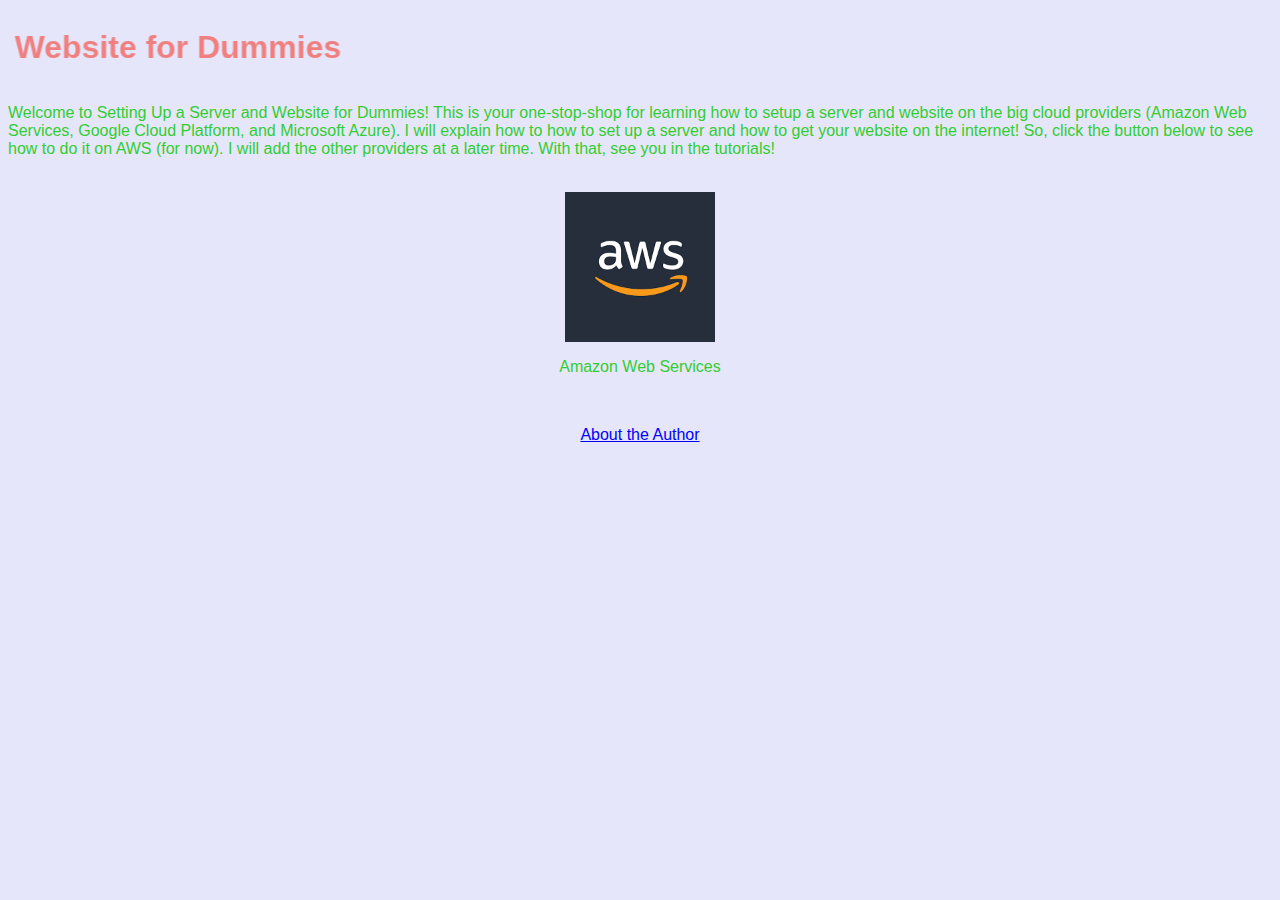
<file: index.html>
<html>
    <head>
        <link rel="stylesheet" type="text/css" href="style.css">
        <title>Setting Up a Server and Website for Dummies</title>
    </head>
    <body>
        <marquee direction="right"><h1>Setting Up a Server and Website for Dummies</h1></marquee>
        <p>
            Welcome to Setting Up a Server and Website for Dummies! This is your one-stop-shop for learning how to setup a server and website on the big cloud providers (Amazon Web Services, Google Cloud Platform, and Microsoft Azure).
            I will explain how to how to set up a server and how to get your website on the internet! So, click the button below to see how to do it on AWS (for now). I will add the other providers at a later time. With that, see you in the tutorials!
        </p>
        <br>
        <div class="indexpic2">
            <a href="amazon.html"><img class="indexpic1" src="Pictures/aws.png"></a>
            <p>Amazon Web Services</p>
        </div>
		<br>
		<a href="about.html"><p class="link">About the Author</p></a>
    </body>
</html>
</file>
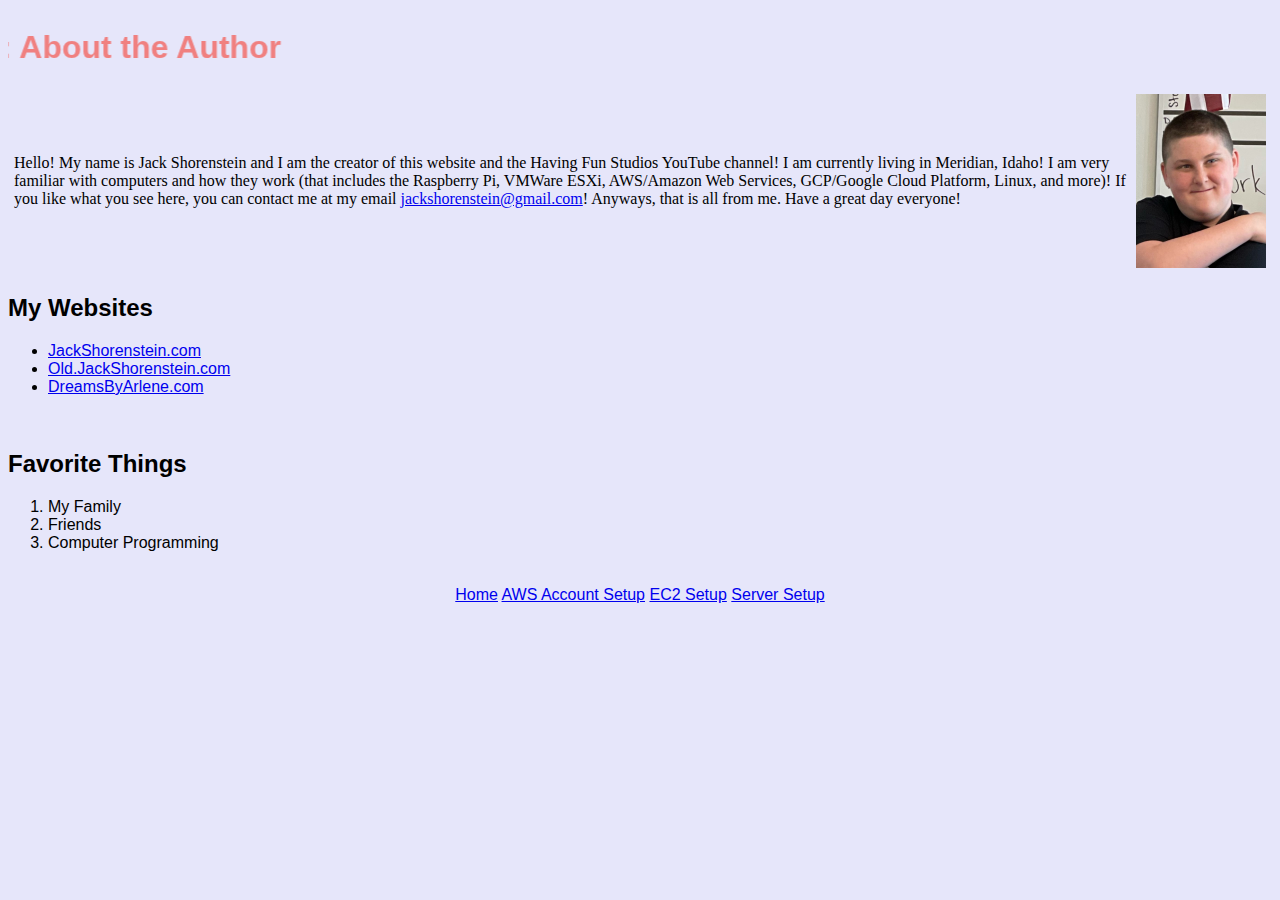
<file: about.html>
<html>
	<head>
		<title>Servers and Websites for Dummies: About the Author</title>
		<link rel="stylesheet" type="text/css" href="style.css">
	</head>
	<body>
		<marquee direction="right"><h1>Servers and Websites for Dummies: About the Author</h1></marquee>
		<TABLE WIDTH=100%>
		<TR>
			<TD>
				<TABLE>
						<TR>
							<TD>
								<P><FONT FACE=TAHOMA><FONT COLOR=BLACK>
								  Hello! My name is Jack Shorenstein and I am the creator of this website and the Having Fun Studios YouTube channel! I am currently living in Meridian, Idaho! I am very familiar with computers and how they work (that includes the Raspberry Pi, VMWare ESXi, AWS/Amazon Web Services,
								  GCP/Google Cloud Platform, Linux, and more)! If you like what you see here, you can contact me at my email <A HREF="mailto:jackshorenstein@gmail.com">jackshorenstein@gmail.com</A>! Anyways, that is all from me. Have a great day everyone!</FONT>
								</P>
							</TD>
							<TD VALIGN=TOP>
								<IMG class="me" SRC=Pictures/me.jpeg ALT="me" height="400" width="300">
							</TD>
						</TR>
				</TABLE>
			</TD>
		</TR>
		</TABLE>
		<h2>My Websites</h2>
		<ul>
			<li><a href="https://jackshorenstein.com">JackShorenstein.com</a></li>
			<li><a href="https://old.jackshorenstein.com">Old.JackShorenstein.com</a></li>
			<li><a href="https://dreamsbyarlene.com">DreamsByArlene.com</a></li>
		</ul>
		<br>
		<h2>Favorite Things</h2>
		<ol>
			<li>My Family</li>
			<li>Friends</li>
			<li>Computer Programming</li>
		</ol>
		<br>
		<div class="images">
			<a href="index.html">Home</a> <a href="amazon.html">AWS Account Setup</a> <a href="ec2.html">EC2 Setup</a> <a href="serversetup.html">Server Setup</a>
		</div>
	</body>
</html>
</file>
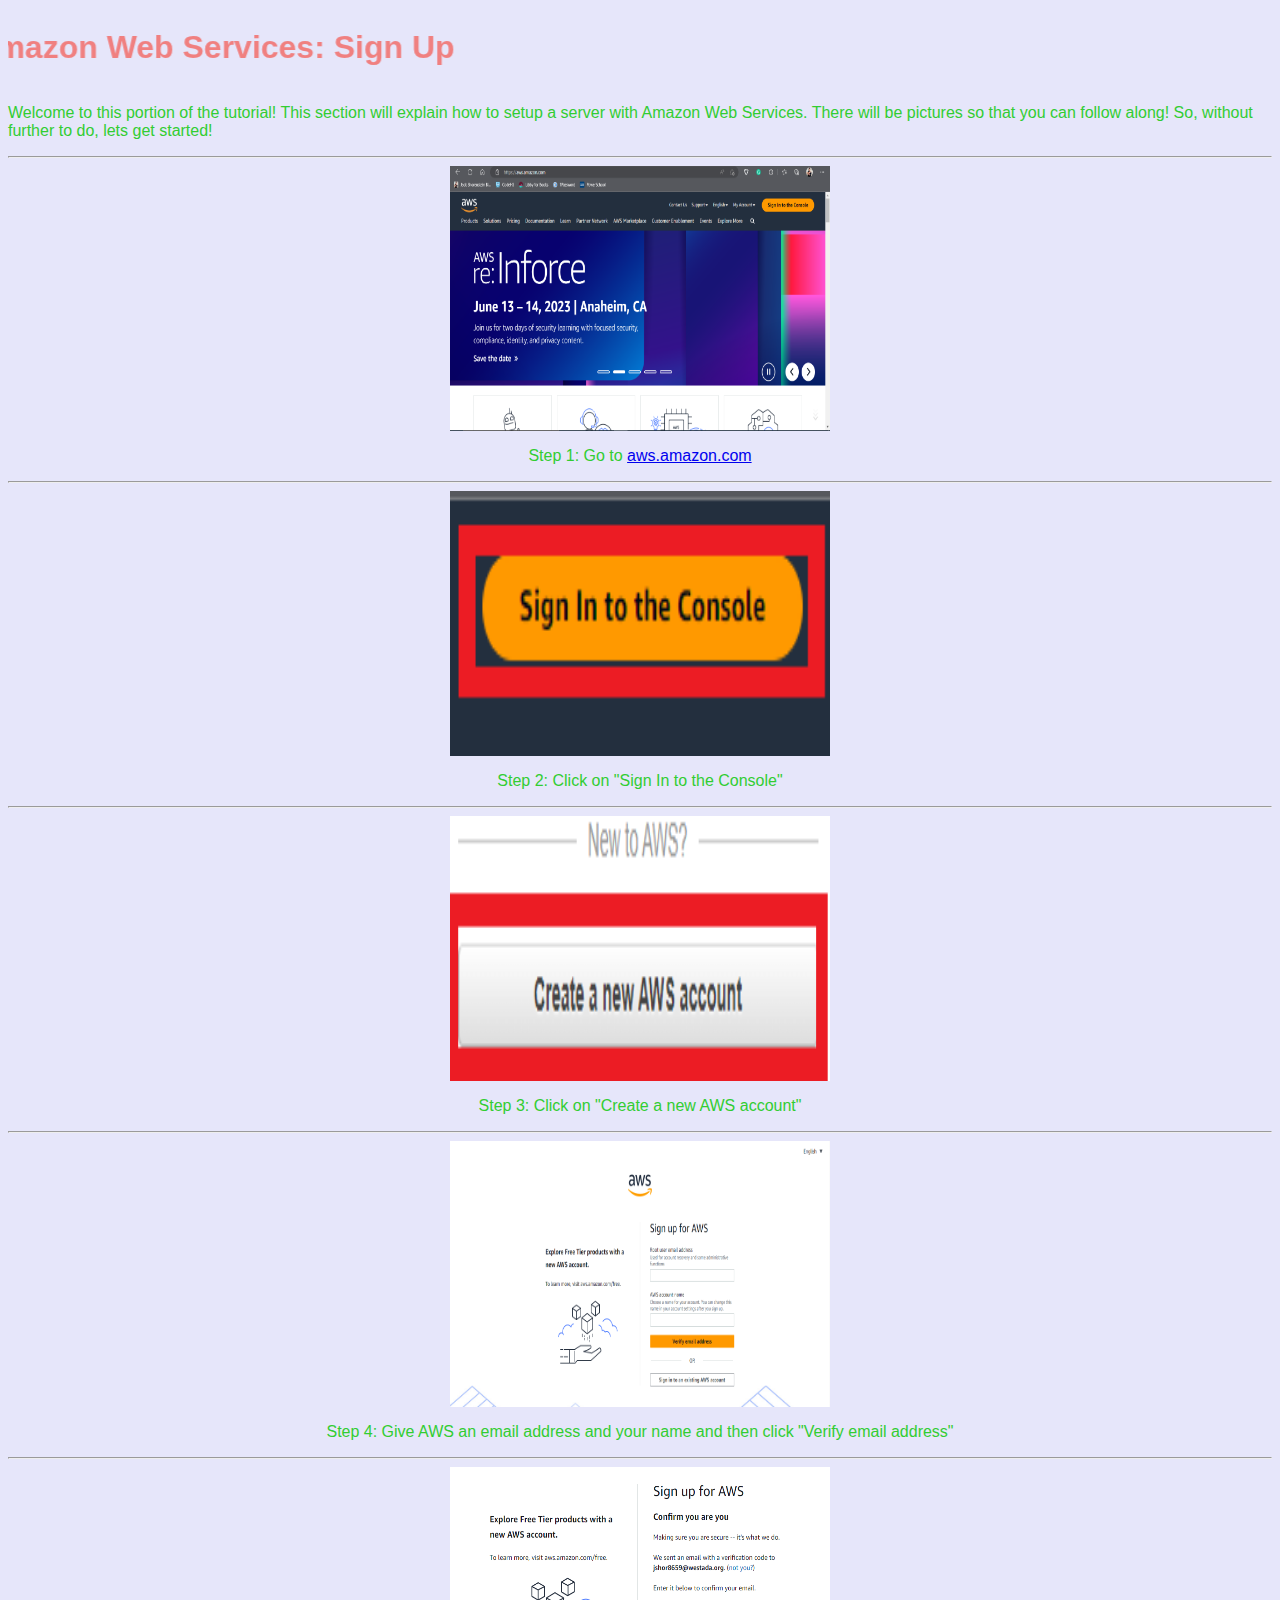
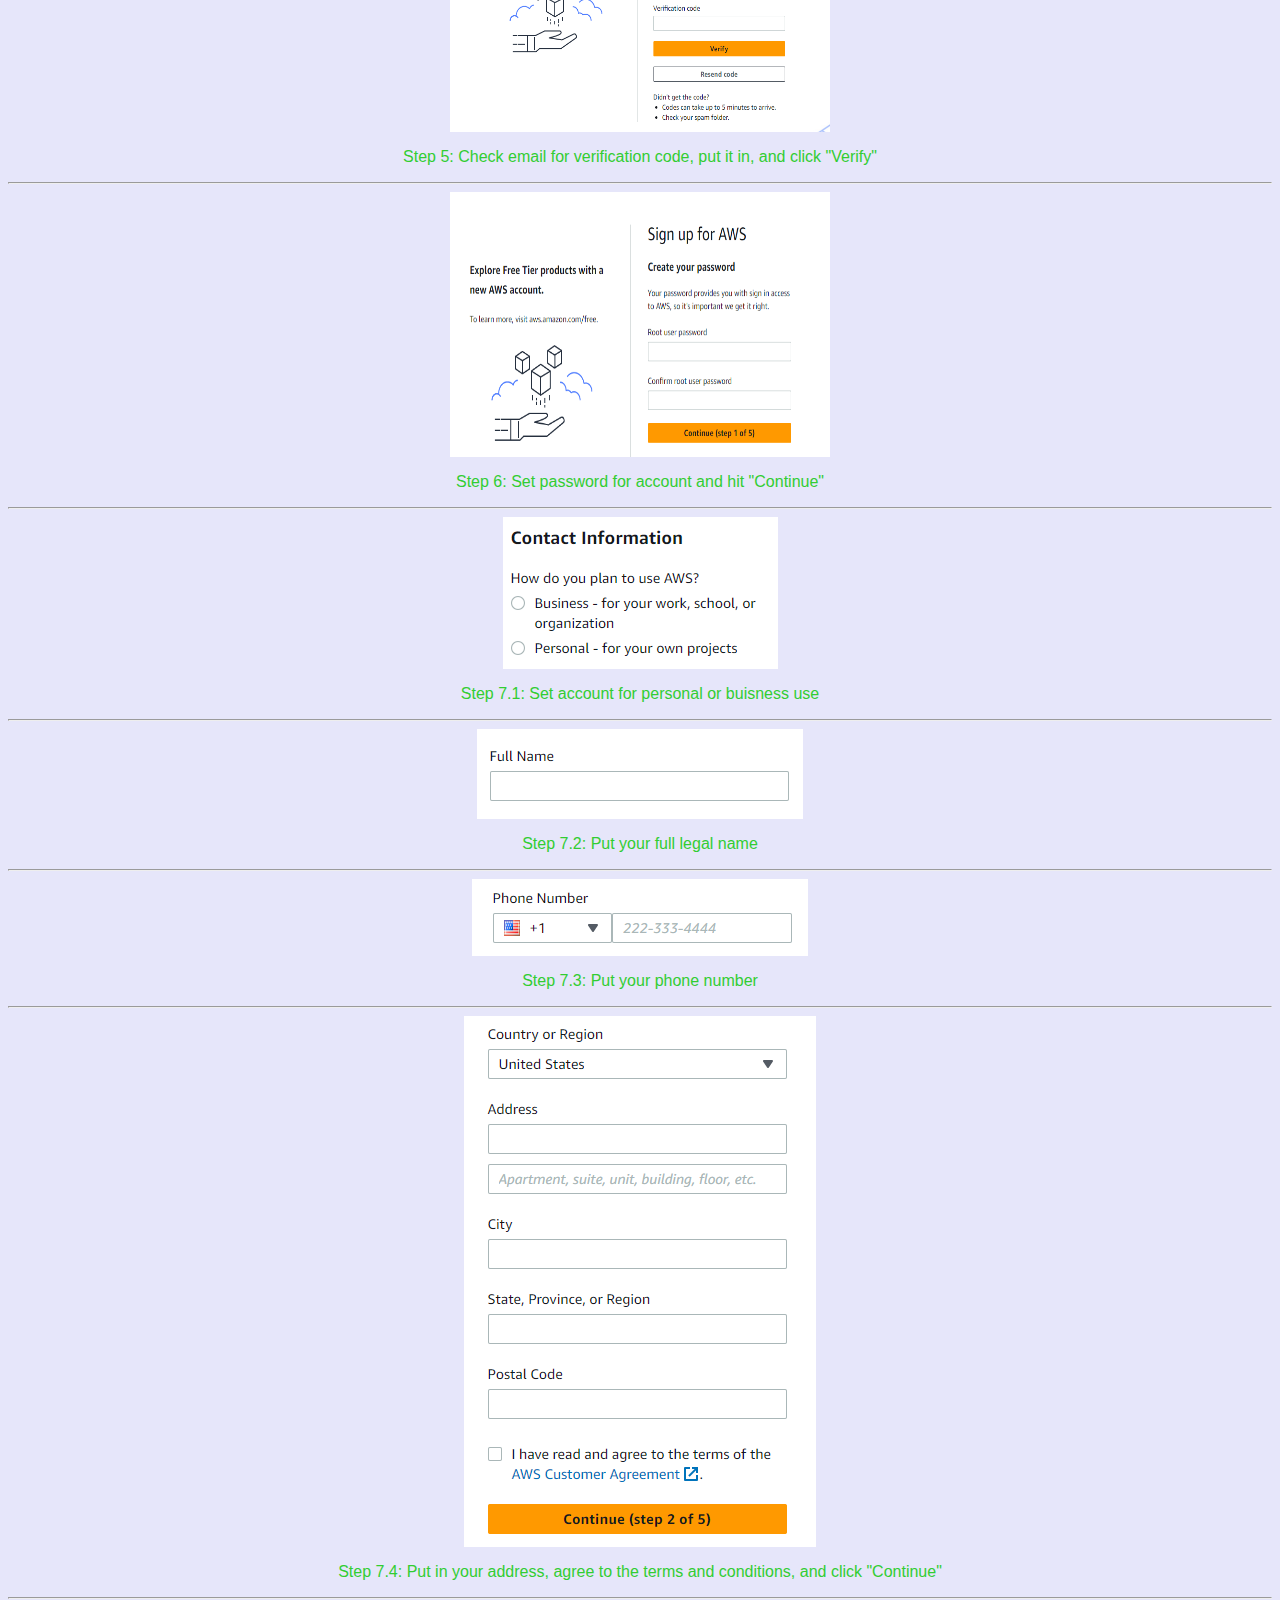
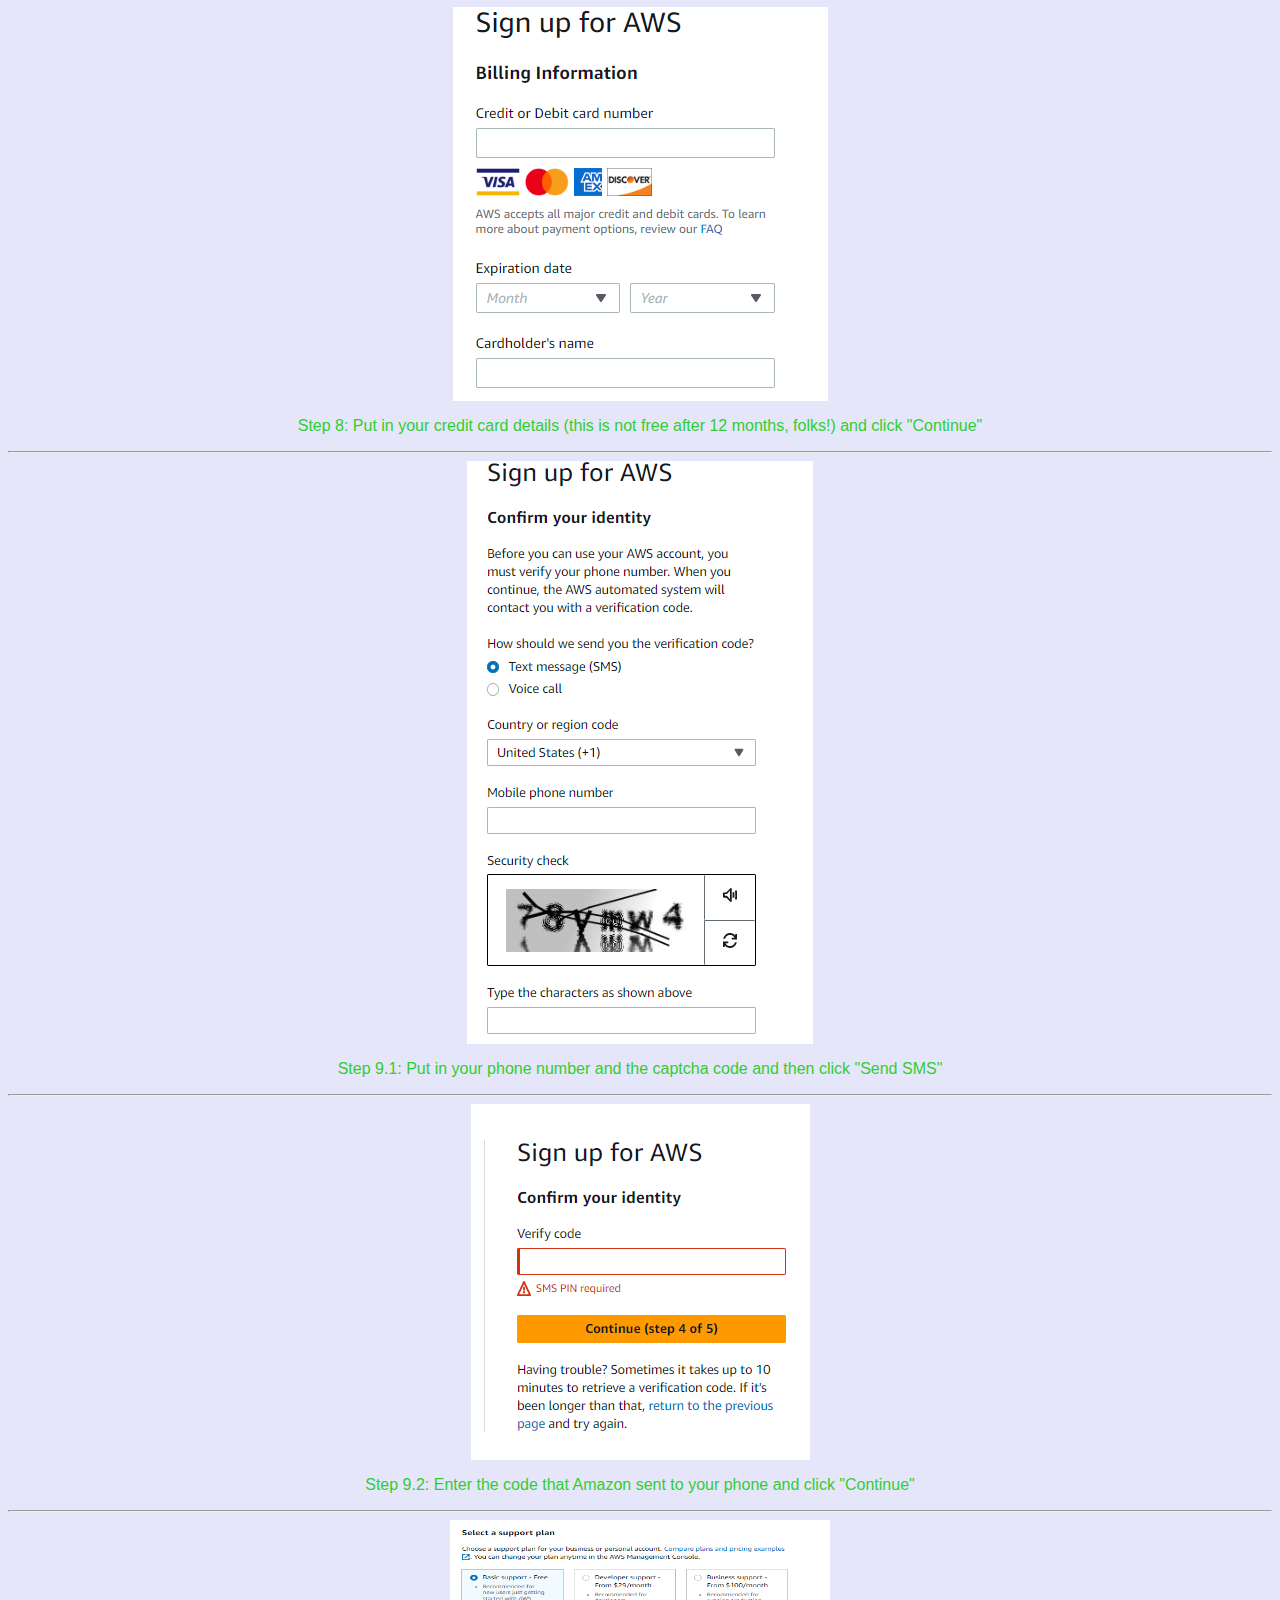
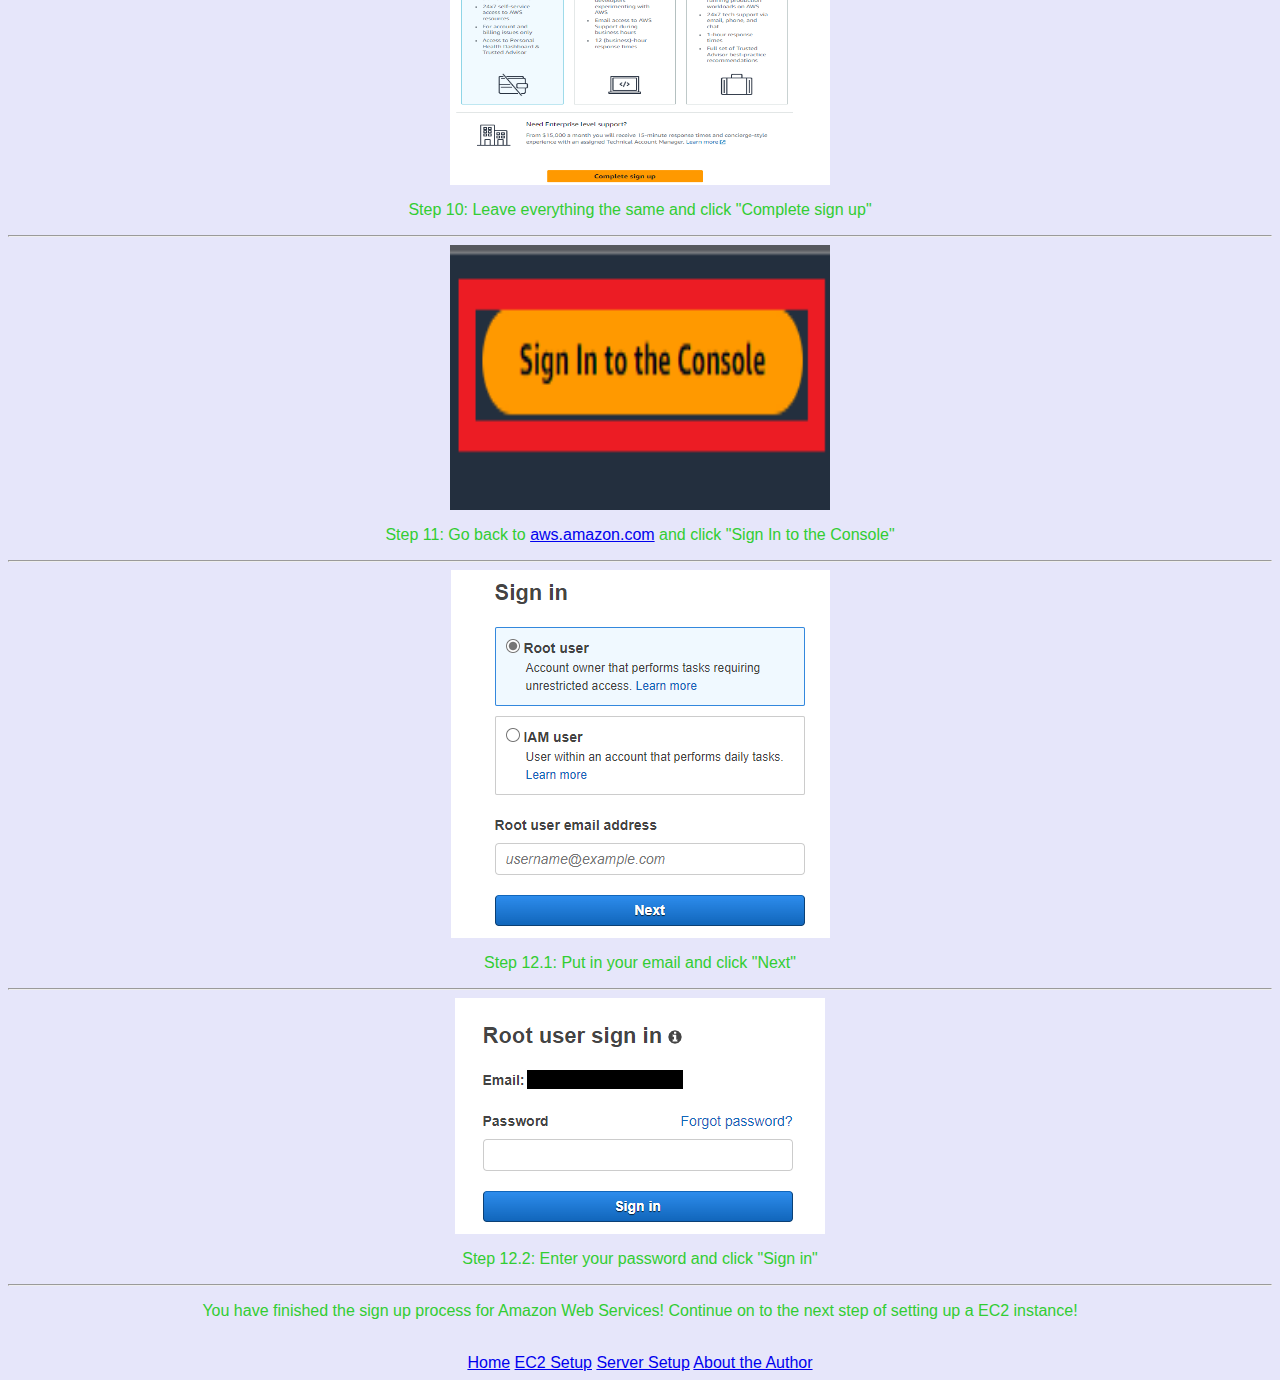
<file: amazon.html>
<html>
    <head>
        <title>Setting Up a Server and Website for Dummies: Amazon Web Services: Sign Up</title>
        <link rel="stylesheet" type="text/css" href="style.css">
    </head>
    <body>
        <marquee direction="right"><h1>Amazon Web Services: Sign Up</h1></marquee>
        <p>
            Welcome to this portion of the tutorial! This section will explain how to setup a server with Amazon Web Services.
            There will be pictures so that you can follow along! So, without further to do, lets get started!
        </p>
        <hr>
        <div class="images">
            <a href="https://aws.amazon.com"><img src="Pictures/amazon-home.png"></a>
            <p>
                Step 1: Go to <a href="https://aws.amazon.com">aws.amazon.com</a>
            </p>
            <hr>
            <img src="Pictures/amazon-home-signin.png">
            <p>
                Step 2: Click on "Sign In to the Console"
            </p>
            <hr>
            <img src="Pictures/amazon-newaccountbutton.png">
            <p>
                Step 3: Click on "Create a new AWS account"
            </p>
            <hr>
            <img src="Pictures/amazon-signup1.png">
            <p>
                Step 4: Give AWS an email address and your name and then click "Verify email address"
            </p>
            <hr>
            <img src="Pictures/amazon-signup2.png">
            <p>
                Step 5: Check email for verification code, put it in, and click "Verify"
            </p>
            <hr>
            <img src="Pictures/amazon-signup3.png">
            <p>
                Step 6: Set password for account and hit "Continue"
            </p>
            <hr>
            <img class="address" src="Pictures/amazon-signup4.png">
            <p>
                Step 7.1: Set account for personal or buisness use
            </p>
            <hr>
            <img class="address" src="Pictures/amazon-signup4-2.png">
            <p>
                Step 7.2: Put your full legal name
            </p>
            <hr>
            <img class="address" src="Pictures/amazon-signup4-3.png">
            <p>
                Step 7.3: Put your phone number
            </p>
            <hr>
            <img class="address" src="Pictures/amazon-signup4-4.png">
            <p>
                Step 7.4: Put in your address, agree to the terms and conditions, and click "Continue"
            </p>
            <hr>
            <img class="address" src="Pictures/amazon-signup5.png">
            <p>
                Step 8: Put in your credit card details (this is not free after 12 months, folks!) and click "Continue"
            </p>
            <hr>
            <img class="address" src="Pictures/amazon-signup6.png">
            <p>
                Step 9.1: Put in your phone number and the captcha code and then click "Send SMS"
            </p>
            <hr>
            <img class="address" src="Pictures/amazon-signup6-2.png">
            <p>
                Step 9.2: Enter the code that Amazon sent to your phone and click "Continue"
            </p>
            <hr>
            <img src="Pictures/amazon-signup7.png">
            <p>
                Step 10: Leave everything the same and click "Complete sign up"
            </p>
            <hr>
            <a href="https://aws.amazon.com"><img src="Pictures/amazon-home-signin.png"></a>
            <p>
                Step 11: Go back to <a href="https://aws.amazon.com">aws.amazon.com</a> and click "Sign In to the Console"
            </p>
            <hr>
            <img  class="address" src="Pictures/amazon-login.png">
            <p>
                Step 12.1: Put in your email and click "Next"
            </p>
            <hr>
            <img class="address" src="Pictures/amazon-login-2.png">
            <p>
                Step 12.2: Enter your password and click "Sign in"
            </p>
            <hr>
            <p>
                You have finished the sign up process for Amazon Web Services! Continue on to the next step of setting up a EC2 instance!
            </p>
			<br>
            <a href="index.html">Home</a> <a href="ec2.html">EC2 Setup</a> <a href="serversetup.html">Server Setup</a> <a href="about.html">About the Author</a>
        </div>
    </body>
</html>
</file>
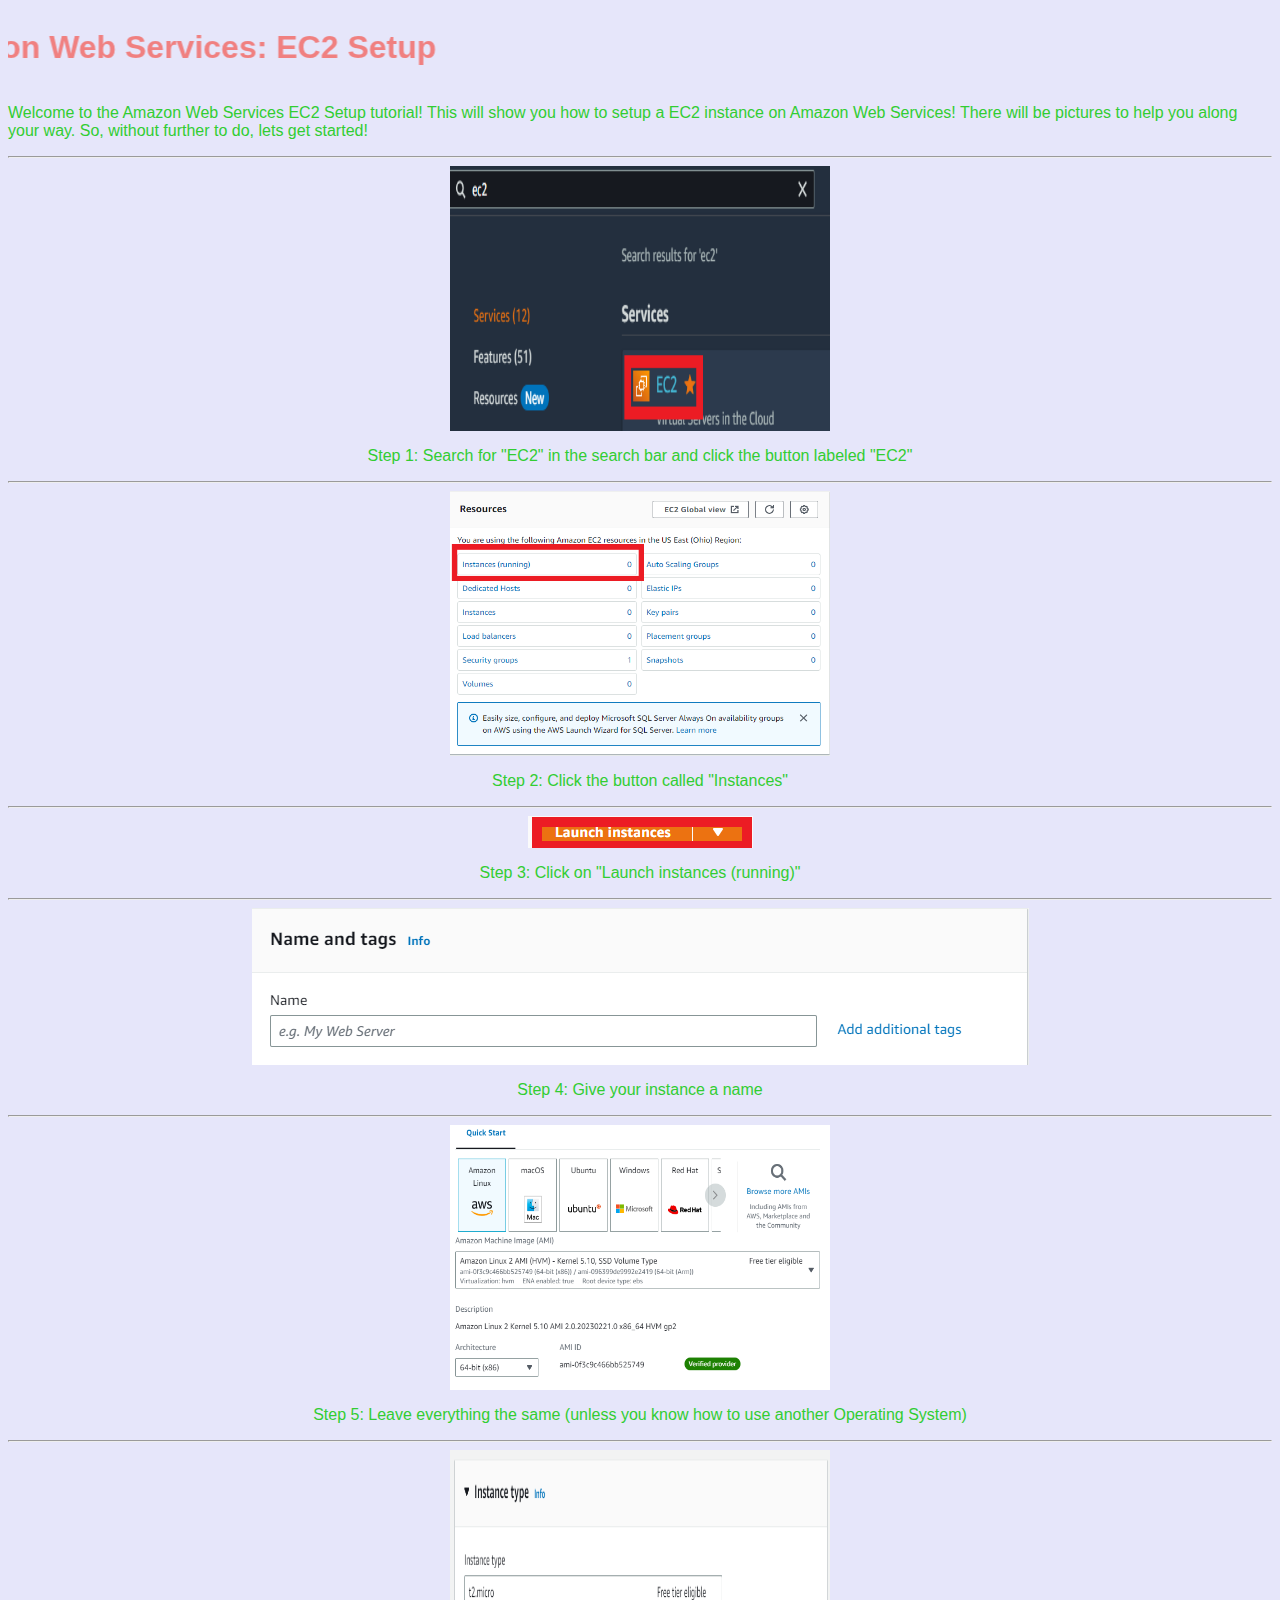
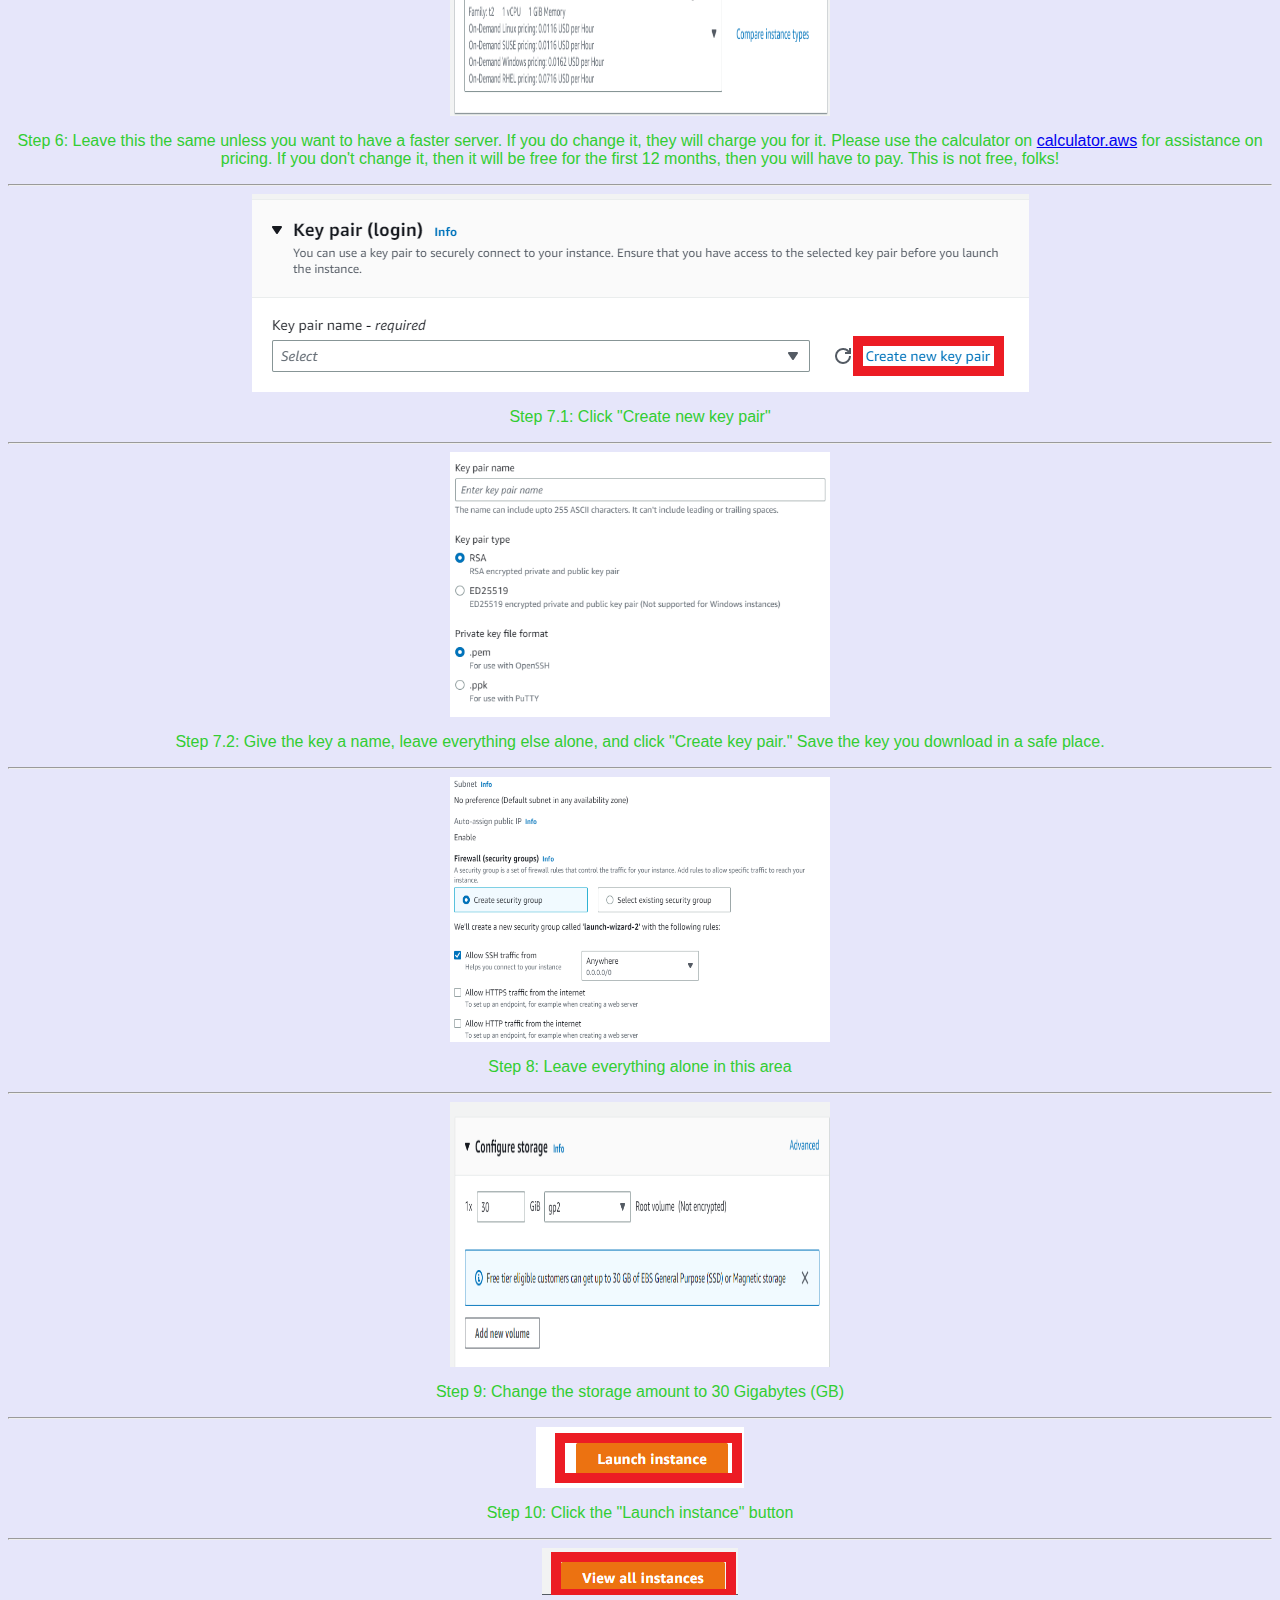
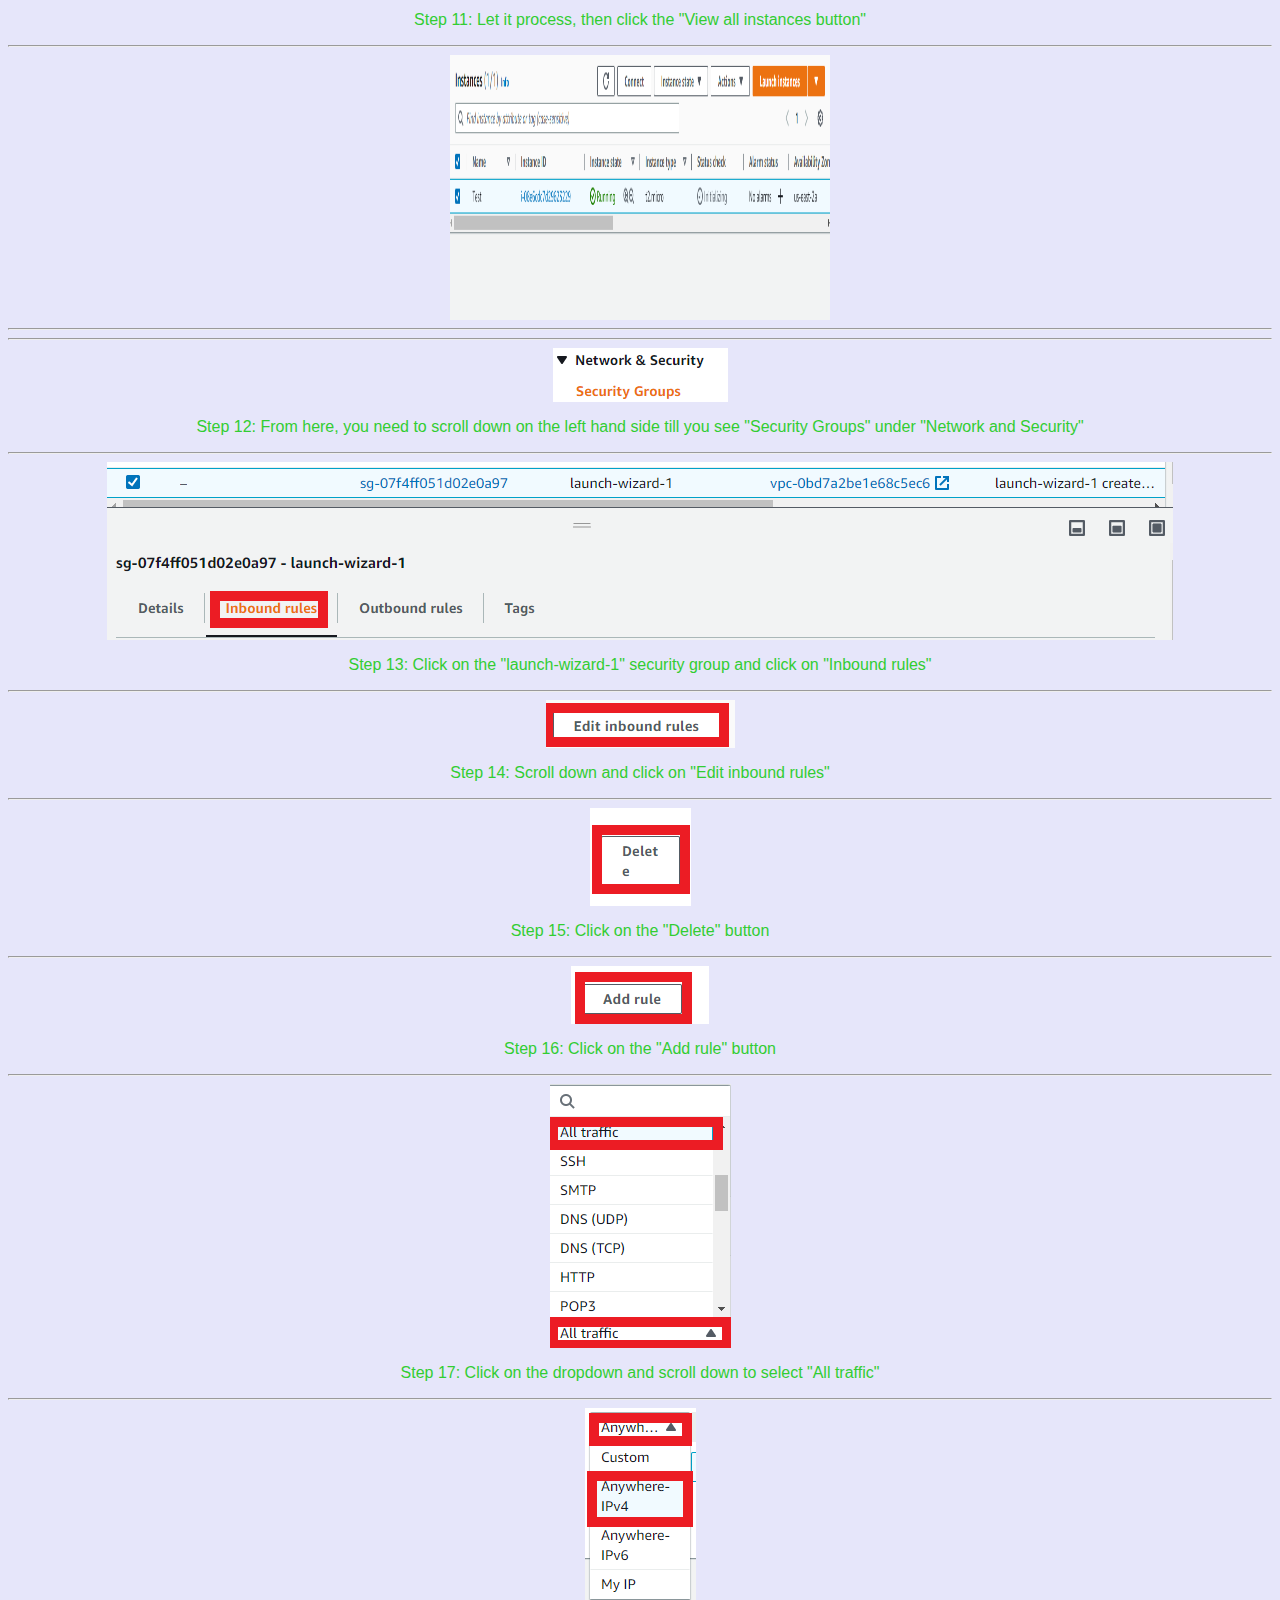
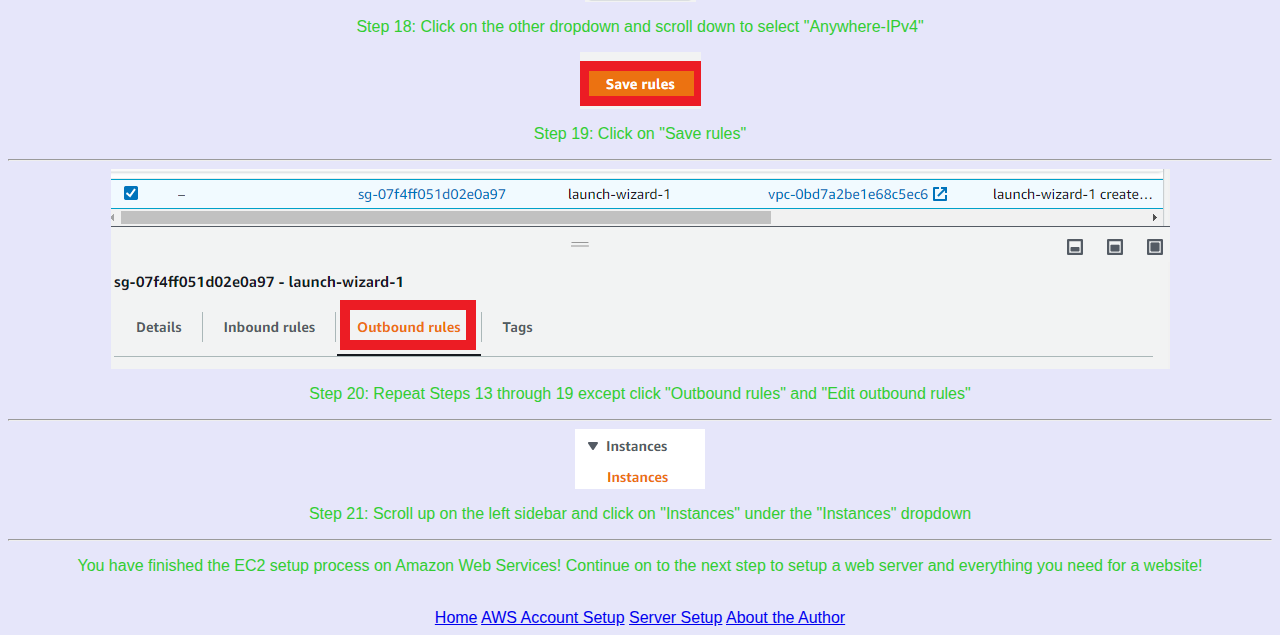
<file: ec2.html>
<html>
    <head>
        <title>Setting Up a Server and Website for Dummies: Amazon Web Services: EC2 Setup</title>
        <link rel="stylesheet" type="text/css" href="style.css">
    </head>
    <body>
        <marquee direction="right"><h1>Amazon Web Services: EC2 Setup</h1></marquee>
        <p>
            Welcome to the Amazon Web Services EC2 Setup tutorial! This will show you how to setup a EC2 instance on Amazon Web Services!
            There will be pictures to help you along your way. So, without further to do, lets get started!
        </p>
        <hr>
        <div class="images">
            <img src="Pictures/amazon-ec2-1.png">
            <p>
                Step 1: Search for "EC2" in the search bar and click the button labeled "EC2"
            </p>
            <hr>
            <img src="Pictures/amazon-ec2-2.png">
            <p>
                Step 2: Click the button called "Instances"
            </p>
            <hr>
            <img class="address" src="Pictures/amazon-ec2-3.png">
            <p>
                Step 3: Click on "Launch instances (running)"
            </p>
            <hr>
            <img class="address" src="Pictures/amazon-ec2-4.png">
            <p>
                Step 4: Give your instance a name
            </p>
            <hr>
            <img src="Pictures/amazon-ec2-5.png">
            <p>
                Step 5: Leave everything the same (unless you know how to use another Operating System)
            </p>
            <hr>
            <img src="Pictures/amazon-ec2-6.png">
            <p>
                Step 6: Leave this the same unless you want to have a faster server. If you do change it, they will charge you for it.
                Please use the calculator on <a href="https://calculator.aws">calculator.aws</a> for assistance on pricing. If you don't change it,
                then it will be free for the first 12 months, then you will have to pay. This is not free, folks!
            </p>
            <hr>
            <img class="address" src="Pictures/amazon-ec2-7.png">
            <p>
                Step 7.1: Click "Create new key pair"
            </p>
            <hr>
            <img src="Pictures/amazon-ec2-7-1.png">
            <p>
                Step 7.2: Give the key a name, leave everything else alone, and click "Create key pair." Save the key you download in a safe place.
            </p>
            <hr>
            <img src="Pictures/amazon-ec2-8.png">
            <p>
                Step 8: Leave everything alone in this area
            </p>
            <hr>
            <img src="Pictures/amazon-ec2-9.png">
            <p>
                Step 9: Change the storage amount to 30 Gigabytes (GB)
            </p>
            <hr>
            <img class="address" src="Pictures/amazon-ec2-10.png">
            <p>
                Step 10: Click the "Launch instance" button
            </p>
            <hr>
            <img class="address" src="Pictures/amazon-ec2-11.png">
            <p>
                Step 11: Let it process, then click the "View all instances button"
            </p>
            <hr>
            <img src="Pictures/amazon-ec2-12.png">
            <hr>
            <hr>
            <img class="address" src="Pictures/amazon-ec2-13.png">
            <p>
                Step 12: From here, you need to scroll down on the left hand side till you see "Security Groups" under "Network and Security"
            </p>
            <hr>
            <img class="address" src="Pictures/amazon-ec2-14.png">
            <p>
                Step 13: Click on the "launch-wizard-1" security group and click on "Inbound rules"
            </p>
            <hr>
            <img class="address" src="Pictures/amazon-ec2-15.png">
            <p>
                Step 14: Scroll down and click on "Edit inbound rules"
            </p>
            <hr>
            <img class="address" src="Pictures/amazon-ec2-16.png">
            <p>
                Step 15: Click on the "Delete" button
            </p>
            <hr>
            <img class="address" src="Pictures/amazon-ec2-20.png">
            <p>
                Step 16: Click on the "Add rule" button
            </p>
            <hr>
            <img class="address" src="Pictures/amazon-ec2-21.png">
            <p>
                Step 17: Click on the dropdown and scroll down to select "All traffic"
            </p>
            <hr>
            <img class="address" src="Pictures/amazon-ec2-22.png">
            <p>
                Step 18: Click on the other dropdown and scroll down to select "Anywhere-IPv4"
            </p>
            <img class="address" src="Pictures/amazon-ec2-17.png">
            <p>
                Step 19: Click on "Save rules"
            </p>
            <hr>
            <img class="address" src="Pictures/amazon-ec2-18.png">
            <p>
                Step 20: Repeat Steps 13 through 19 except click "Outbound rules" and "Edit outbound rules"
            </p>
            <hr>
            <img class="address" src="Pictures/amazon-ec2-19.png">
            <p>
                Step 21: Scroll up on the left sidebar and click on "Instances" under the "Instances" dropdown
            </p>
            <hr>
            <p>
                You have finished the EC2 setup process on Amazon Web Services! Continue on to the next step to setup a web server and everything you need for a website!
            </p>
			<br>
            <a href="index.html">Home</a> <a href="amazon.html">AWS Account Setup</a> <a href="serversetup.html">Server Setup</a> <a href="about.html">About the Author</a>
        </div>
    </body>
</html>
</file>
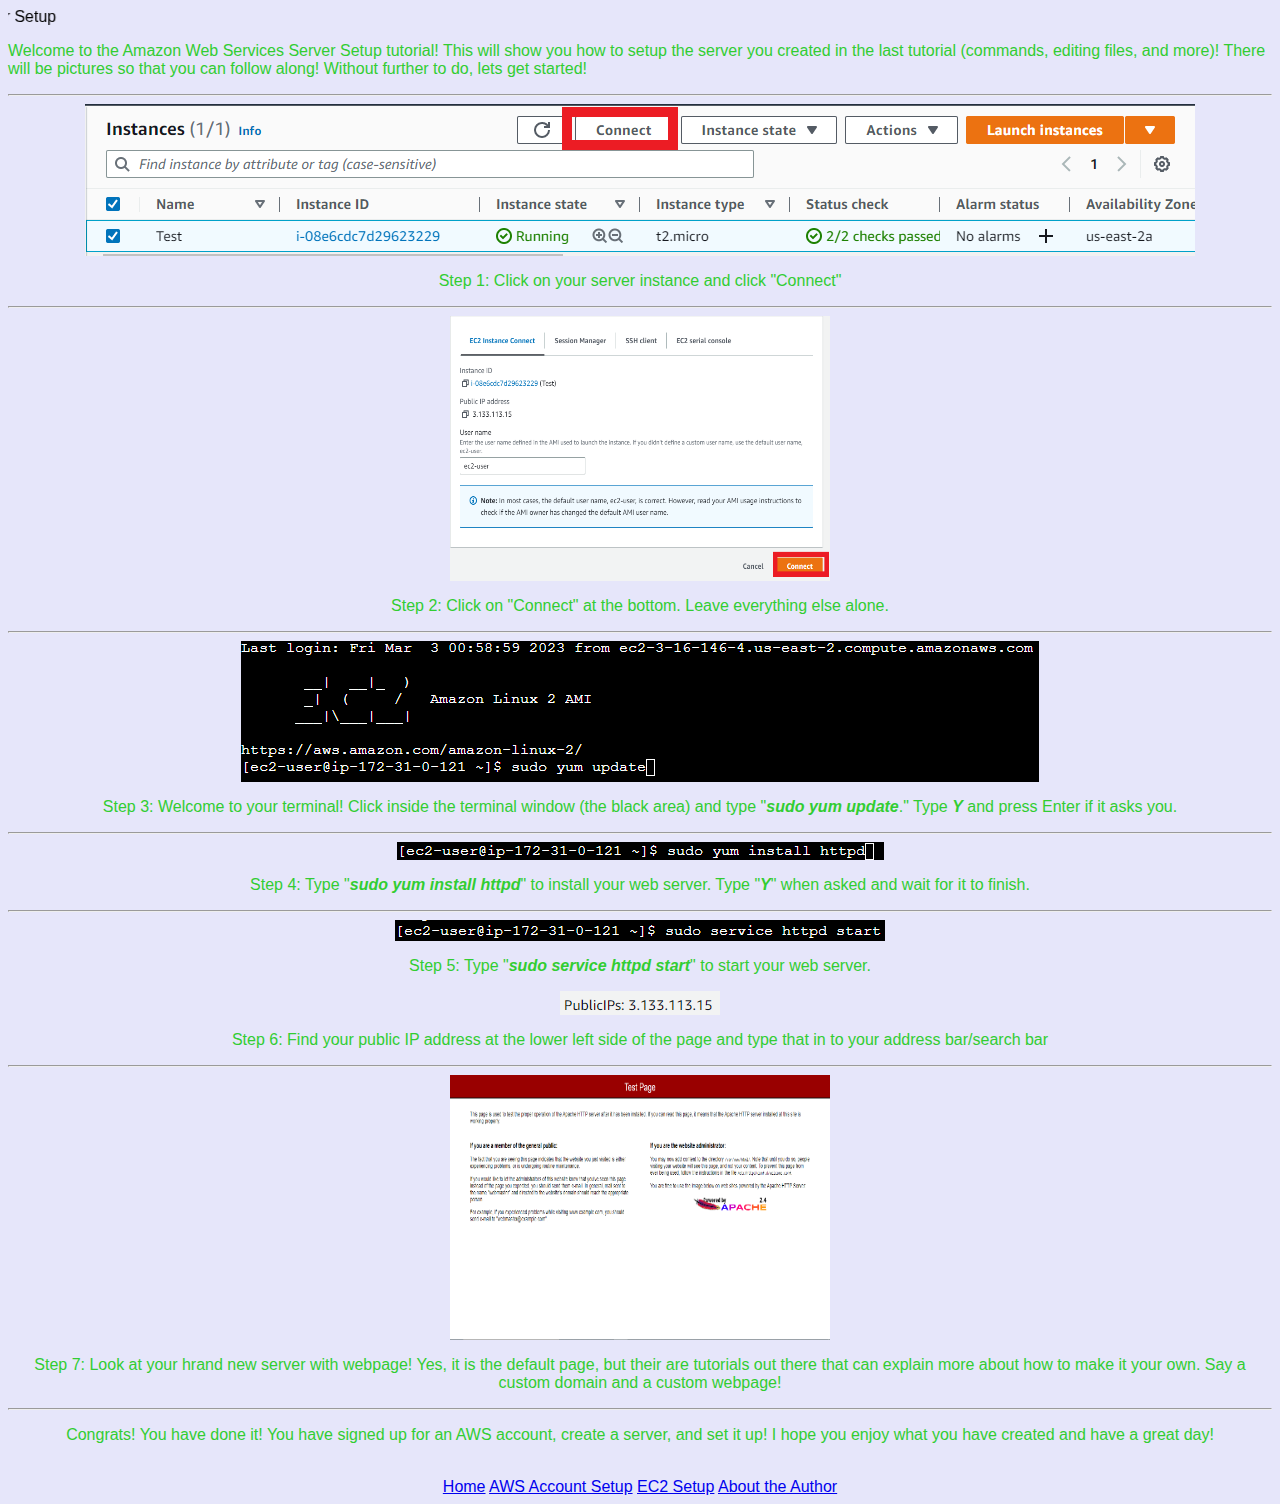
<file: serversetup.html>
<html>
    <head>
        <title>Setting Up a Server and Website for Dummies: Amazon Web Services: Server Setup</title>
        <link rel="stylesheet" type="text/css" href="style.css">
    </head>
    <body>
        <marquee direction="right"<h1>Amazon Web Services: Server Setup</h1></marquee>
        <p>
            Welcome to the Amazon Web Services Server Setup tutorial! This will show you how to setup the server you created in the last tutorial (commands, editing files, and more)!
            There will be pictures so that you can follow along! Without further to do, lets get started!
        </p>
        <hr>
        <div class="images">
            <img class="address" src="Pictures/amazon-server-1.png">
            <p>
                Step 1: Click on your server instance and click "Connect"
            </p>
            <hr>
            <img src="Pictures/amazon-server-2.png">
            <p>
                Step 2: Click on "Connect" at the bottom. Leave everything else alone.
            </p>
            <hr>
            <img class="address" src="Pictures/amazon-server-3.png">
            <p>
                Step 3: Welcome to your terminal! Click inside the terminal window (the black area) and type "<b><i>sudo yum update</i></b>." Type <b><i>Y</i></b> and press Enter if it asks you.
            </p>
            <hr>
            <img class="address" src="Pictures/amazon-server-4.png">
            <p>
                Step 4: Type "<b><i>sudo yum install httpd</i></b>" to install your web server. Type "<b><i>Y</i></b>" when asked and wait for it to finish.
            </p>
            <hr>
            <img class="address" src="Pictures/amazon-server-7.png">
            <p>
                Step 5: Type "<b><i>sudo service httpd start</i></b>" to start your web server.
            </p>
            <img class="address" src="Pictures/amazon-server-5.png">
            <p>
                Step 6: Find your public IP address at the lower left side of the page and type that in to your address bar/search bar
            </p>
            <hr>
            <img src="Pictures/amazon-server-6.png">
            <p>
                Step 7: Look at your hrand new server with webpage! Yes, it is the default page, but their are tutorials out there that can explain more about how to make it your own.
                Say a custom domain and a custom webpage!
            </p>
            <hr>
            <p>
                Congrats! You have done it! You have signed up for an AWS account, create a server, and set it up! I hope you enjoy what you have created and have a great day!
            </p>
			<br>
            <a href="index.html">Home</a> <a href="amazon.html">AWS Account Setup</a> <a href="ec2.html">EC2 Setup</a> <a href="about.html">About the Author</a>
        </div>
    </body>
</html>
</file>
<file: style.css>
.indexpic1 {
    height: 150px;
    width: 150px;
}

.indexpic2 {
    text-align: center;
}

img {
    width: 30%;
    height: 30%;
}

h1 {
    text-align: center;
    color: lightcoral
}

.images {
    display: block;
    margin-left: auto;
    margin-right: auto;
    text-align: center;
}

.address {
    height: auto;
    width: auto;
}

p {
    color: limegreen
}

body {
    background-color: lavender;
	font-family: Arial, Helvetica, sans-serif;
}

.link {
	text-align: center;
	color: blue;
}

.me {
	width: 130px;
	height: 174px;
}

img:hover {
  animation: shake 0.5s;
  animation-iteration-count: infinite;
}

@keyframes shake {
  0% { transform: translate(1px, 1px) rotate(0deg); }
  10% { transform: translate(-1px, -2px) rotate(-1deg); }
  20% { transform: translate(-3px, 0px) rotate(1deg); }
  30% { transform: translate(3px, 2px) rotate(0deg); }
  40% { transform: translate(1px, -1px) rotate(1deg); }
  50% { transform: translate(-1px, 2px) rotate(-1deg); }
  60% { transform: translate(-3px, 1px) rotate(0deg); }
  70% { transform: translate(3px, 1px) rotate(-1deg); }
  80% { transform: translate(-1px, -1px) rotate(1deg); }
  90% { transform: translate(1px, 2px) rotate(0deg); }
  100% { transform: translate(1px, -2px) rotate(-1deg); }
}
</file>
